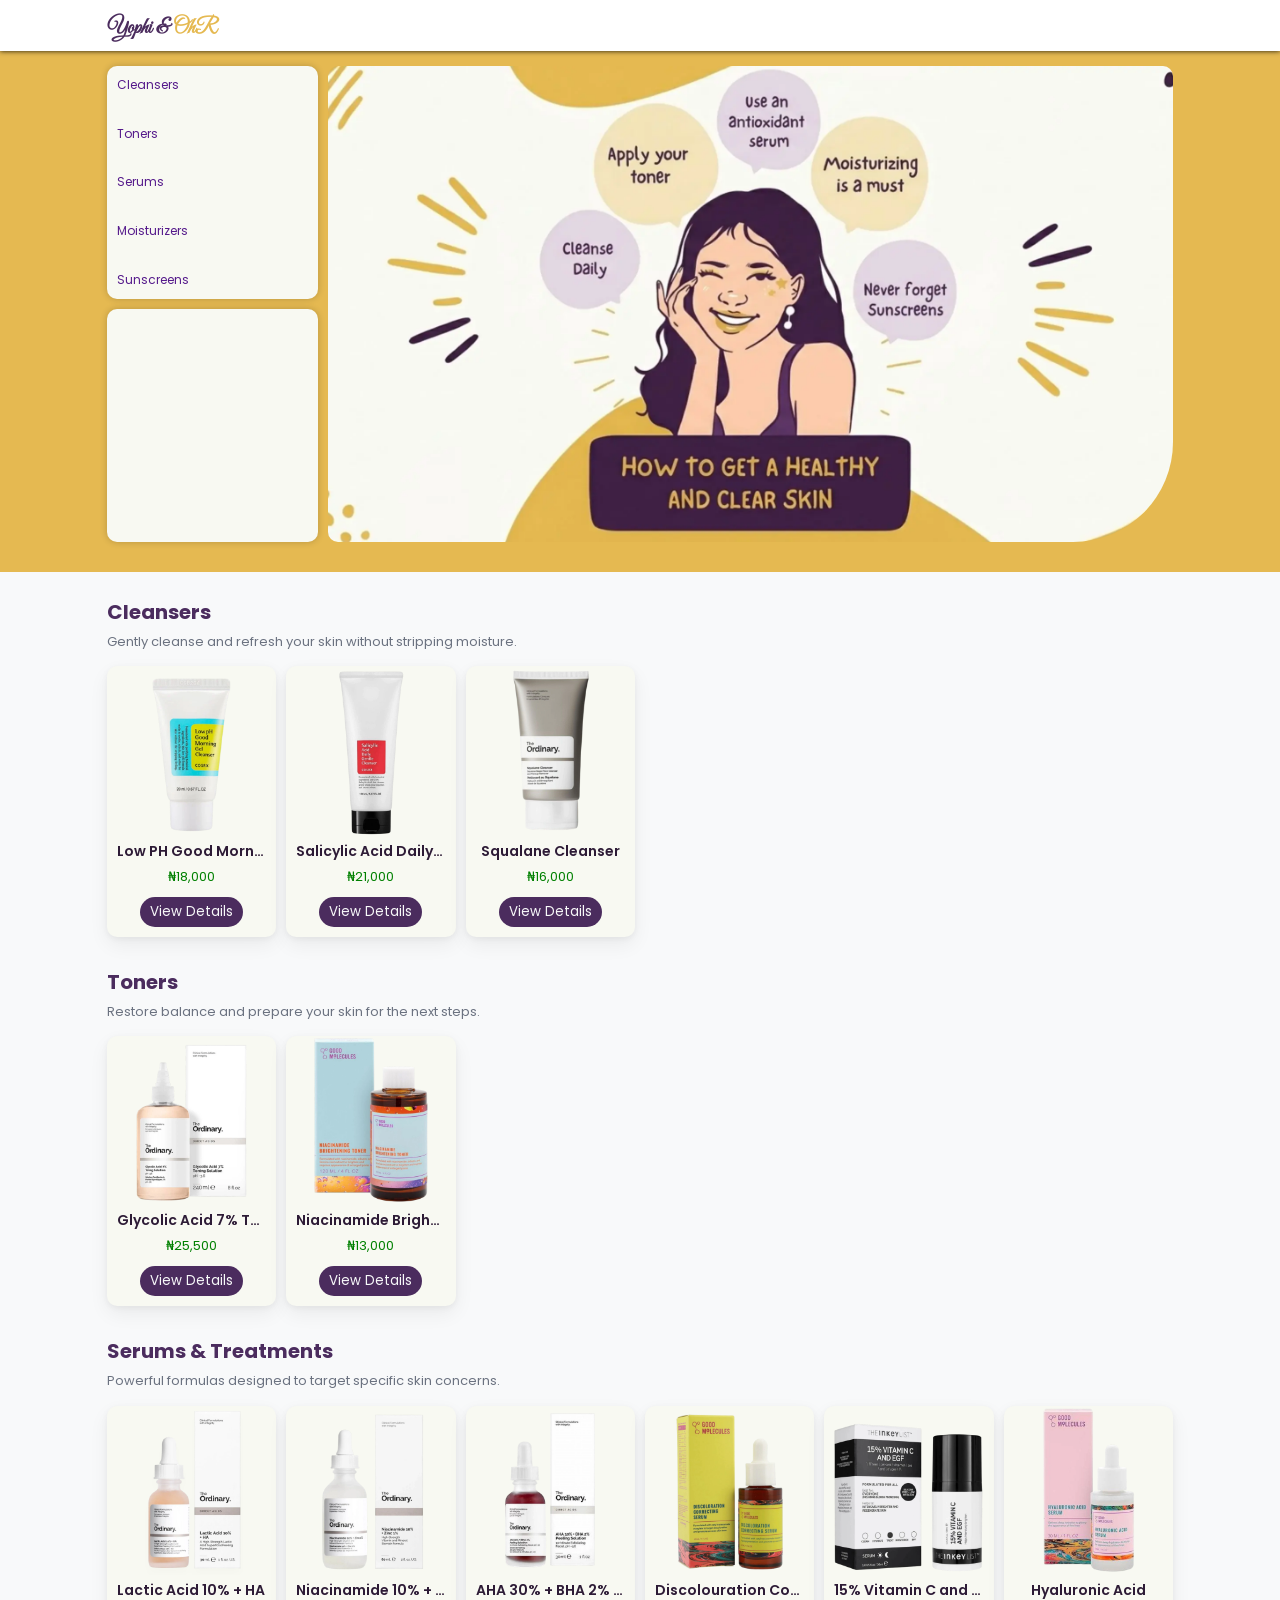
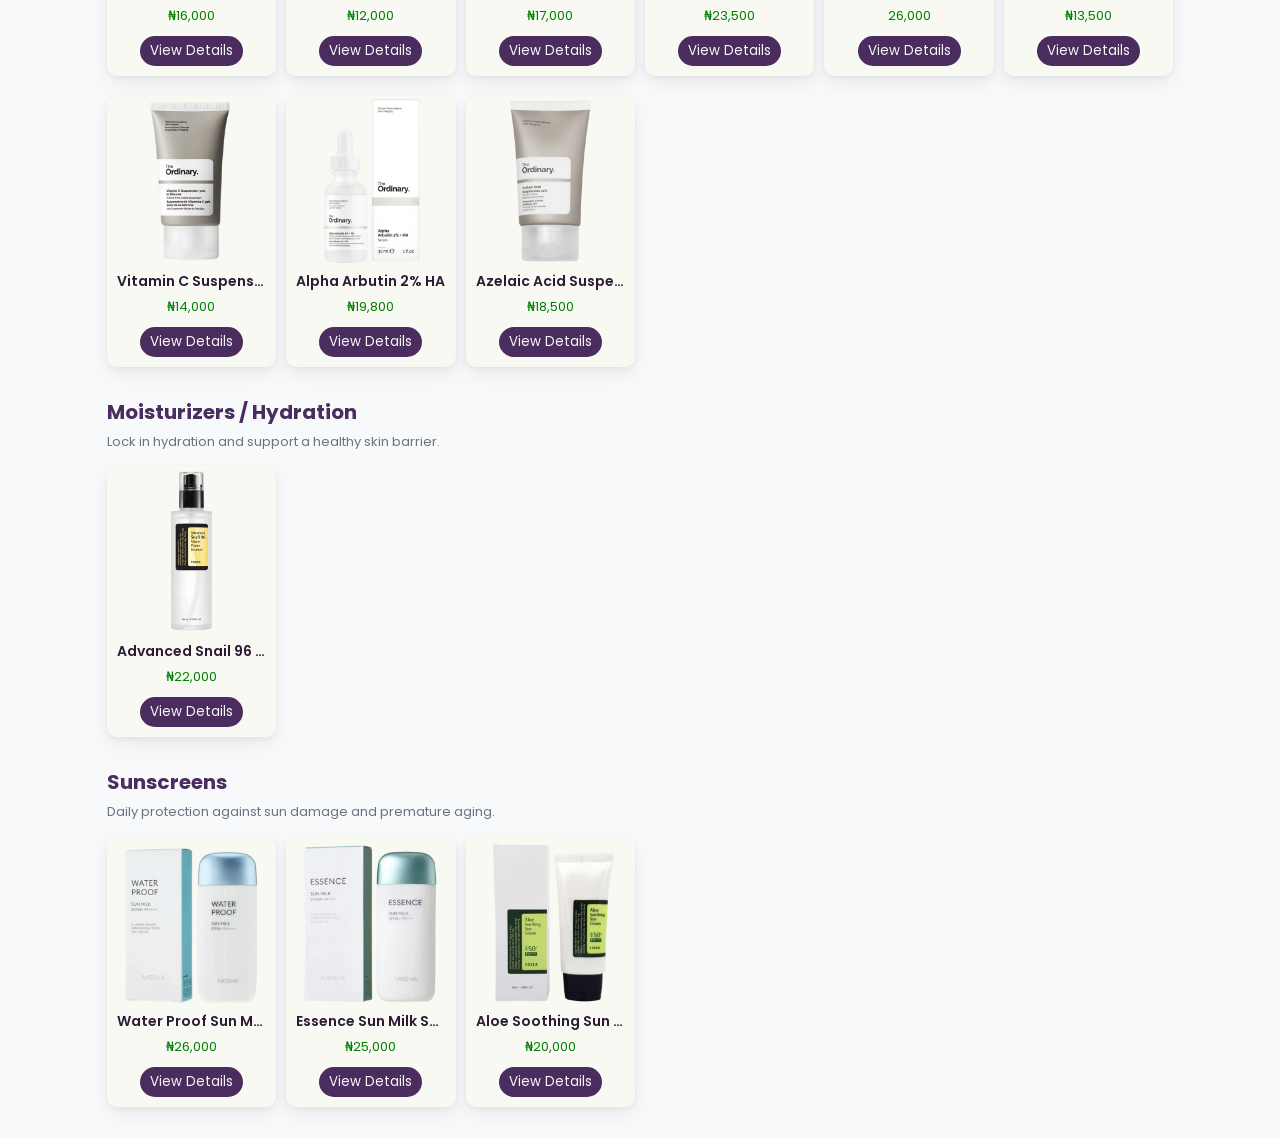
<file: index.html>
<!DOCTYPE html>
<html lang="en">

<head>
    <meta charset="UTF-8">
    <meta name="viewport" content="width=device-width, initial-scale=1.0">
    <title>Yophi&Ohr</title>
    <link rel="preconnect" href="https://fonts.googleapis.com">
    <link rel="preconnect" href="https://fonts.gstatic.com" crossorigin>
    <link
        href="https://fonts.googleapis.com/css2?family=Great+Vibes&family=Petit+Formal+Script&family=Poppins:ital,wght@0,100;0,200;0,300;0,400;0,500;0,600;0,700;0,800;0,900;1,100;1,200;1,300;1,400;1,500;1,600;1,700;1,800;1,900&display=swap"
        rel="stylesheet">
    <!-- <link rel="stylesheet" href="dist/output.css"> -->
    <link rel="stylesheet" href="style.css">
</head>

<body>
    <!--Header-->
    <header>
        <h1 class="logo"><span class="logo1">Yophi & </span><span class="logo2">OhR</span></h1>
    </header>
    


    <!-- <input type="text" class="searchbar" placeholder="Search"> -->


    <!--Promo Card-->
    <section class="banner-grid">
        <div class="sub-banner-grid">
            <div class="category">
                <a href="">Cleansers</a>
                <a href="">Toners</a>
                <a href="">Serums</a>
                <a href="">Moisturizers</a>
                <a href="">Sunscreens</a>
            </div>
            <div class="contact">

            </div>
        </div>
        <div class="banner">
            <img class="shadow-md" src="images/banner.webp" alt="">
        </div>

    </section>


    <!--sec1-->
    <section class="sec1">
        <h2>Cleansers</h2>
        <p class="subtitle">Gently cleanse and refresh your skin without stripping moisture.</p>
        <div class="product-grid">
            <div class="product">
                <img src="images/11.webp" alt="Low PH Good Morning Cleanser">
                <div class="product-text-wrapper">
                    <h3 class="product-name">Low PH Good Morning Cleanser</h3>
                    <p class="product-price">₦18,000</p>
                    <a href="productinfo.html?id=low-ph-cleanser">
                        <button>
                            <span>View Details</span>
                        </button>
                    </a>
                </div>
            </div>

            <div class="product">
                <img src="images/14.webp" alt="Salicylic Acid Daily Gentle Cleanser">
                <div class="product-text-wrapper">
                    <h3 class="product-name">Salicylic Acid Daily Gentle Cleanser</h3>
                    <p class="product-price">₦21,000</p>
                    <a href="productinfo.html?id=salicylic-cleanser">
                        <button>
                            <span>View Details</span>

                        </button>
                    </a>
                </div>
            </div>

            <div class="product">
                <img src="images/16.webp" alt="Squalane Cleanser">
                <div class="product-text-wrapper">
                    <h3 class="product-name">Squalane Cleanser</h3>
                    <p class="product-price">₦16,000</p>
                    <a href="productinfo.html?id=squalane-cleanser">
                        <button>
                            <span>View Details</span>

                        </button>
                    </a>
                </div>
            </div>

        </div>
    </section>

    <!--sec2-->
    <section class="sec2">
        <h2>Toners</h2>
        <p class="subtitle">Restore balance and prepare your skin for the next steps.</p>
        <div class="product-grid">
            <div class="product">
                <img src="images/4.webp" alt="Glycolic Acid 7% Toning Solution">
                <div class="product-text-wrapper">
                    <h3 class="product-name">Glycolic Acid 7% Toning Solution</h3>
                    <p class="product-price">₦25,500</p>
                    <a href="productinfo.html?id=glycolic-toner">
                        <button>
                            <span>View Details</span>
                        </button>
                    </a>
                </div>
            </div>

            <div class="product">
                <img src="images/7.webp" alt="Niacinamide Brightening Toner">
                <div class="product-text-wrapper">
                    <h3 class="product-name">Niacinamide Brightening Toner</h3>
                    <p class="product-price">₦13,000</p>
                    <a href="productinfo.html?id=niacinamide-toner">
                        <button>
                            <span>View Details</span>

                        </button>
                    </a>
                </div>
            </div>

        </div>
    </section>

    <!--sec3-->
    <section class="sec3">
        <h2>Serums & Treatments</h2>
        <p class="subtitle">Powerful formulas designed to target specific skin concerns.</p>
        <div class="product-grid">
            <div class="product">
                <img src="images/1.webp" alt="Lactic Acid 10% + HA">
                <div class="product-text-wrapper">
                    <h3 class="product-name">Lactic Acid 10% + HA</h3>
                    <p class="product-price">₦16,000</p>
                    <a href="productinfo.html?id=lactic-acid">
                        <button>
                            <span>View Details</span>
                        </button>
                    </a>
                </div>
            </div>

            <div class="product">
                <img src="images/2.webp" alt="">
                <div class="product-text-wrapper">
                    <h3 class="product-name">Niacinamide 10% + Zinc 1%</h3>
                    <p class="product-price">₦12,000</p>
                    <a href="productinfo.html?id=niacinamide-serum">
                        <button>
                            <span>View Details</span>

                        </button>
                    </a>
                </div>
            </div>

            <div class="product">
                <img src="images/3.webp" alt="AHA 30% + BHA 2% Peeling Solution">
                <div class="product-text-wrapper">
                    <h3 class="product-name">AHA 30% + BHA 2% Peeling Solution</h3>
                    <p class="product-price">₦17,000</p>
                    <a href="productinfo.html?id=aha-bha">
                        <button>
                            <span>View Details</span>

                        </button>
                    </a>
                </div>
            </div>

            <div class="product">
                <img src="images/5.webp" alt="Discolouration Correcting Serum">
                <div class="product-text-wrapper">
                    <h3 class="product-name">Discolouration Correcting Serum</h3>
                    <p class="product-price">₦23,500</p>
                    <a href="productinfo.html?id=discoloration-serum">
                        <button>
                            <span>View Details</span>
                        </button>
                    </a>
                </div>
            </div>

            <div class="product">
                <img src="images/6.webp" alt="15% Vitamin C and EGF Serum">
                <div class="product-text-wrapper">
                    <h3 class="product-name">15% Vitamin C and EGF Serum</h3>
                    <p class="product-price">26,000</p>
                    <a href="productinfo.html?id=vitamin-c-egf">
                        <button>
                            <span>View Details</span>

                        </button>
                    </a>
                </div>
            </div>

            <div class="product">
                <img src="images/8.webp" alt="Hyaluronic Acid">
                <div class="product-text-wrapper">
                    <h3 class="product-name">Hyaluronic Acid</h3>
                    <p class="product-price">₦13,500</p>
                    <a href="productinfo.html?id=hyaluronic-acid">
                        <button>
                            <span>View Details</span>

                        </button>
                    </a>
                </div>
            </div>

            <div class="product">
                <img src="images/15.webp" alt="Vitamin C Suspension 30% in Silicone">
                <div class="product-text-wrapper">
                    <h3 class="product-name">Vitamin C Suspension 30% in Silicone</h3>
                    <p class="product-price">₦14,000</p>
                    <a href="productinfo.html?id=vitamin-c-suspension">
                        <button>
                            <span>View Details</span>
                        </button>
                    </a>
                </div>
            </div>

            <div class="product">
                <img src="images/17.webp" alt="Alpha Arbutin 2% HA">
                <div class="product-text-wrapper">
                    <h3 class="product-name">Alpha Arbutin 2% HA</h3>
                    <p class="product-price">₦19,800</p>
                    <a href="productinfo.html?id=alpha-arbutin">
                        <button>
                            <span>View Details</span>

                        </button>
                    </a>
                </div>
            </div>

            <div class="product">
                <img src="images/18.webp" alt="Azelaic Acid Suspension 10%">
                <div class="product-text-wrapper">
                    <h3 class="product-name">Azelaic Acid Suspension 10%</h3>
                    <p class="product-price">₦18,500</p>
                    <a href="productinfo.html?id=azelaic-acid">
                        <button>
                            <span>View Details</span>

                        </button>
                    </a>
                </div>
            </div>

        </div>
    </section>

    <!--sec4-->
    <section class="sec4">
        <h2>Moisturizers / Hydration</h2>
        <p class="subtitle">Lock in hydration and support a healthy skin barrier.</p>
        <div class="product-grid">
            <div class="product">
                <img src="images/13.webp" alt="Advanced Snail 96 Mucin Power">
                <div class="product-text-wrapper">
                    <h3 class="product-name">Advanced Snail 96 Mucin Power</h3>
                    <p class="product-price">₦22,000</p>
                    <a href="productinfo.html?id=snail-mucin">
                        <button>
                            <span>View Details</span>
                        </button>
                    </a>
                </div>
            </div>
        </div>
    </section>

    <!--sec5-->
    <section class="sec5">
        <h2>Sunscreens</h2>
        <p class="subtitle">Daily protection against sun damage and premature aging.</p>
        <div class="product-grid">
            <div class="product">
                <img src="images/9.webp" alt="Water Proof Sun Milk SPF 50+ PA+++">
                <div class="product-text-wrapper">
                    <h3 class="product-name">Water Proof Sun Milk SPF 50+ PA+++</h3>
                    <p class="product-price">₦26,000</p>
                    <a href="productinfo.html?id=waterproof-sunmilk">
                        <button>
                            <span>View Details</span>
                        </button>
                    </a>
                </div>
            </div>

            <div class="product">
                <img src="images/10.webp" alt="Essence Sun Milk SPF 50+ PA+++">
                <div class="product-text-wrapper">
                    <h3 class="product-name">Essence Sun Milk SPF 50+ PA+++</h3>
                    <p class="product-price">₦25,000</p>
                    <a href="productinfo.html?id=essence-sunmilk">
                        <button>
                            <span>View Details</span>

                        </button>
                    </a>
                </div>
            </div>

            <div class="product">
                <img src="images/12.webp" alt="Aloe Soothing Sun Cream SPF 50+ PA+++">
                <div class="product-text-wrapper">
                    <h3 class="product-name">Aloe Soothing Sun Cream SPF 50+ PA+++</h3>
                    <p class="product-price">₦20,000</p>
                    <a href="productinfo.html?id=aloe-suncream">
                        <button>
                            <span>View Details</span>

                        </button>
                    </a>
                </div>
            </div>

        </div>
    </section>


    <!--Bottom Nav-->
    <!-- <nav class="bottom-nav">
        <a href="#" class="nav-item">
            <svg xmlns="http://www.w3.org/2000/svg" width="24" height="24" viewBox="0 0 24 24" fill="none"
                stroke="currentColor" stroke-width="2" stroke-linecap="round" stroke-linejoin="round">
                <path d="m3 9 9-7 9 7v11a2 2 0 0 1-2 2H5a2 2 0 0 1-2-2z" />
                <polyline points="9 22 9 12 15 12 15 22" />
            </svg>
            <span>Home</span>
        </a>

        <a href="#" class="nav-item">
            <svg xmlns="http://www.w3.org/2000/svg" width="24" height="24" viewBox="0 0 24 24" fill="none"
                stroke="currentColor" stroke-width="2" stroke-linecap="round" stroke-linejoin="round">
                <rect x="3" y="3" width="7" height="7"></rect>
                <rect x="14" y="3" width="7" height="7"></rect>
                <rect x="14" y="14" width="7" height="7"></rect>
                <rect x="3" y="14" width="7" height="7"></rect>
            </svg>
            <span>Categories</span>
        </a>

        <a href="#" class="nav-item">
            <svg xmlns="http://www.w3.org/2000/svg" width="24" height="24" viewBox="0 0 24 24" fill="none"
                stroke="currentColor" stroke-width="2" stroke-linecap="round" stroke-linejoin="round">
                <path d="M6 2 3 6v14a2 2 0 0 0 2 2h14a2 2 0 0 0 2-2V6l-3-4Z" />
                <line x1="3" y1="6" x2="21" y2="6" />
                <path d="M16 10a4 4 0 0 1-8 0" />
            </svg>
            <span>Cart</span>
        </a>

        <a href="#" class="nav-item">
            <svg xmlns="http://www.w3.org/2000/svg" width="24" height="24" viewBox="0 0 24 24" fill="none"
                stroke="currentColor" stroke-width="2" stroke-linecap="round" stroke-linejoin="round">
                <path d="M19 21v-2a4 4 0 0 0-4-4H9a4 4 0 0 0-4 4v2" />
                <circle cx="12" cy="7" r="4" />
            </svg>
            <span>Profile</span>
        </a>
    </nav> -->
</body>

</html>
</file>
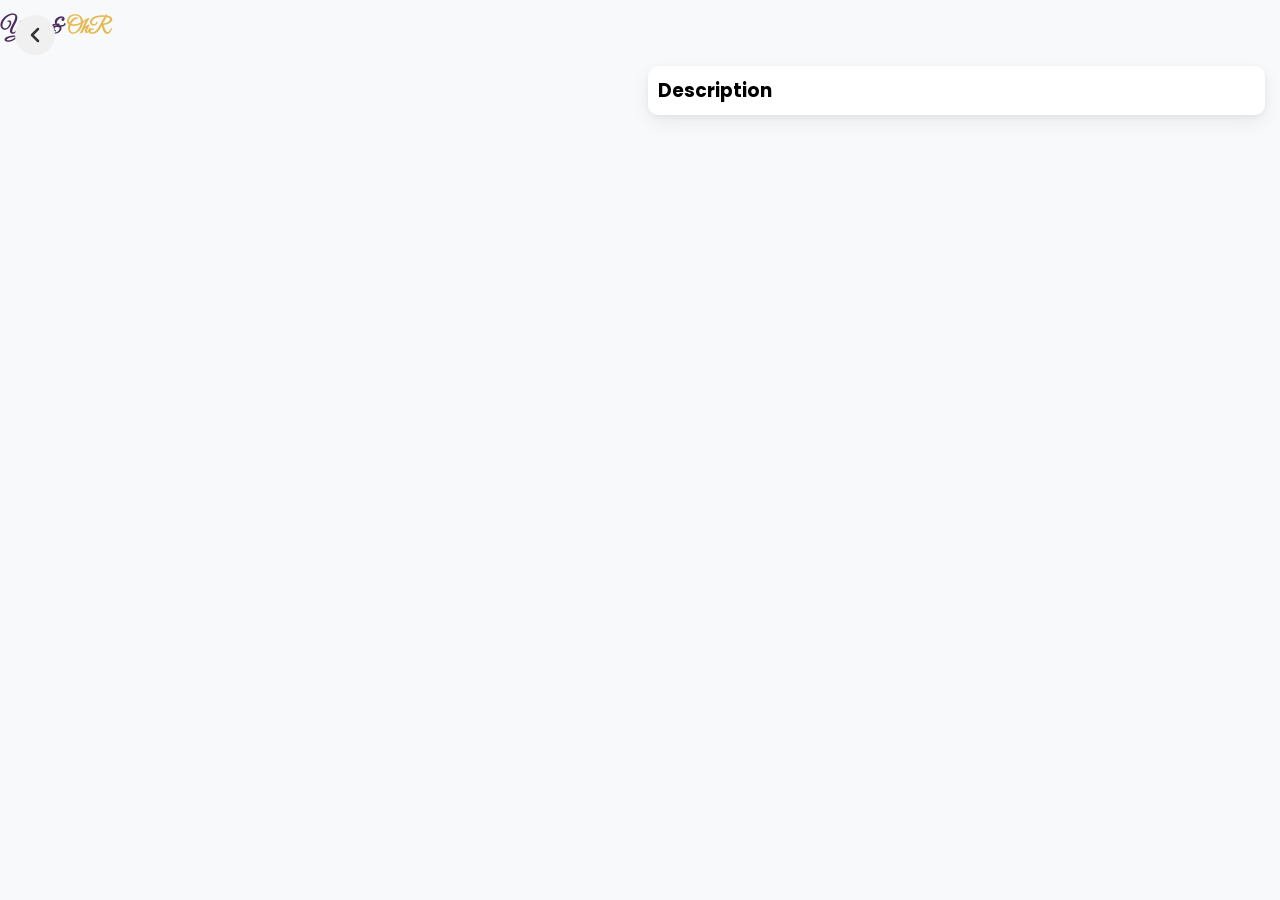
<file: productinfo.html>
<!DOCTYPE html>
<html lang="en">

<head>
    <meta charset="UTF-8">
    <meta name="viewport" content="width=device-width, initial-scale=1.0">
    <title>Yophi&Ohr</title>
    <link rel="preconnect" href="https://fonts.googleapis.com">
    <link rel="preconnect" href="https://fonts.gstatic.com" crossorigin>
    <link
        href="https://fonts.googleapis.com/css2?family=Great+Vibes&family=Petit+Formal+Script&family=Poppins:ital,wght@0,100;0,200;0,300;0,400;0,500;0,600;0,700;0,800;0,900;1,100;1,200;1,300;1,400;1,500;1,600;1,700;1,800;1,900&display=swap"
        rel="stylesheet">
    <link rel="stylesheet" href="style.css">
</head>

<body>
    <a href="index.html" class="back-btn">
        <svg width="40" height="40" viewBox="0 0 40 40" fill="none">
            <circle cx="20" cy="20" r="20" fill="#f0f0f0" />
            <path d="M23 26L17 20L23 14" stroke="#333" stroke-width="2.5" stroke-linecap="round"
                stroke-linejoin="round" />
        </svg>
    </a>

    <!--Header-->
    <h1 class="logo"><span class="logo1">Yophi & </span><span class="logo2">OhR</span></h1>

    <section class="product-overview-grid">
        <div>
            <img class="productinfo-img">
            <h1 class="productinfo-name"></h1>
            <p class="productinfo-price"></p>
        </div>

        <div class="product-overview-textcontent">
            <h3>Description</h3>
            <p class="productinfo-desc"></p>
        </div>
    </section>


    <script src="products.js"></script>
    <script src="product.js"></script>
</body>

</html>
</file>
<file: style.css>
* {
    margin: 0;
    padding: 0;
    box-sizing: border-box;
}

:root {
    --grey: #F8F9FA;
    --purple: #4B2C5E;
    --yellow: #E5B951;
}

a {
    text-decoration: none;
}

img {
    max-width: 100%;
    height: auto;
    display: block;
}

html {
    scroll-behavior: smooth;
}

body {
    width: 100%;
    font-family: "Poppins", sans-serif;
    background-color: var(--grey);
    position: relative;
}

/* ========================
   HEADER / UI
======================== */
header{
    width: 100%;
    box-shadow: 0 0 5px rgba(0, 0, 0, 0.9);
    background-color: white;
    position: fixed;
    padding: 0 8.33%;
    z-index: 1000;
}
.logo {
    padding: 10px 0;
    /* text-align: center; */
    font-size: 1.3rem;
}

.logo1 {
    color: var(--purple);
    font-family: "Great Vibes", cursive;
}

.logo2 {
    color: var(--yellow);
    font-family: "Great Vibes", cursive;
}

.back-btn {
    position: fixed;
    left: 15px;
    top: 15px;
}

/* ========================
   SEARCH
======================== */

.searchbar {
    display: block;
    width: calc(100% - 30px);
    margin: auto;
    padding: 10px 15px;
    border-radius: 999px;
    background-color: var(--grey);
    color: #fff;
    border: none;
    outline: none;
    font-family: "poppins", sans-serif;

    position: sticky;
    top: 10px;
    z-index: 100;
    box-shadow: 0 10px 20px rgba(0, 0, 0, 0.8);
}

.searchbar::placeholder {
    font-family: 'poppins', sans-serif;
}

/* ========================
   BANNER-GRID
======================== */
.banner-grid {
    background-color: var(--yellow);
    padding-top: 66px;
    padding-bottom: 15px;
    position: relative;
}

.sub-banner-grid {
    display: none;
}

.category {
    display: none;
}

.banner {
    border-radius: 10px;
    overflow: hidden;
    /* box-shadow: 0 0px 7px rgba(0, 0, 0, 0.2); */
    border-bottom-right-radius: 100px;
}

.contact {
    display: none;
}

/* ========================
   SECTIONS
======================== */

section {
    margin-bottom: 25px;
    padding: 0 15px;
}

section h2 {
    color: var(--purple);
    font-size: 20px;
    text-transform: capitalize;
}

section .subtitle {
    color: #6B7280;
    font-size: 13px;
    margin: 5px 0 15px;
    line-height: 1.5;
}

/* ========================
   PRODUCT GRID (MOBILE FIRST)
======================== */

.product-grid {
    display: grid;
    grid-template-columns: repeat(12, 1fr);
    gap: 10px;
    row-gap: 20px;
    max-width: 1440px;
    margin: 0 auto 30px;
}

/* MOBILE DEFAULT */
.product {
    grid-column: span 6;
    /* 2 per row */
    background-color: #F8F9F2;
    border-radius: 10px;
    text-align: center;
    box-shadow:
        0 2px 6px rgba(0, 0, 0, 0.05),
        0 8px 20px rgba(0, 0, 0, 0.06);
    overflow: hidden;
}

.product img {
    border-radius: 10px 10px 0 0;
    transition: transform 0.3s ease;
}

.product img:hover {
    transform: translateY(-5px) scale(1.05);
}

.product-text-wrapper {
    padding: 0 10px 10px;
}

.product-name {
    color: #2D1B36;
    text-align: center;
    padding: 5px 0;
    font-size: 14px;
    font-weight: 600;
    text-overflow: ellipsis;
    white-space: nowrap;
    overflow: hidden;
}

.product-price {
    font-size: 13px;
    color: green;
    text-align: center;
}

.product button {
    background-color: var(--purple);
    padding: 5px 10px;
    border: none;
    border-radius: 999px;
    color: var(--grey);
    font-family: "poppins", sans-serif;
    margin-top: 10px;
}

/* ========================
   PRODUCT DETAILS
======================== */

.product-overview-grid {
    padding: 15px;
    display: grid;
    gap: 15px;
}

.product-overview-textcontent {
    background-color: #fff;
    padding: 10px;
    border-radius: 10px;
    box-shadow:
        0 2px 6px rgba(0, 0, 0, 0.05),
        0 8px 20px rgba(0, 0, 0, 0.06);
}

.productinfo-name {
    color: #2D1B36;
    padding: 5px 0;
    font-size: 14px;
    font-weight: 600;
    text-overflow: ellipsis;
    white-space: nowrap;
    overflow: hidden;
}

.productinfo-price {
    font-size: 13px;
    color: green;
}

.productinfo-img {
    background: linear-gradient(to bottom, var(--purple), #F8F9F2);
    border-radius: 10px 10px 0 0;
    transition: transform 0.3s ease;
}

/* ========================
   BOTTOM NAV
======================== */

.bottom-nav {
    position: fixed;
    bottom: 0;
    left: 0;
    right: 0;
    width: 100%;
    padding: 5px;
    display: flex;
    justify-content: space-around;
    align-items: center;
    border-top: 1px solid #333;
    z-index: 2000;
    backdrop-filter: blur(15px);
    -webkit-backdrop-filter: blur(10px);
}

.nav-item {
    display: flex;
    flex-direction: column;
    align-items: center;
    color: #fff;
    font-size: 10px;
    gap: 4px;
}

.nav-item svg {
    width: 22px;
    height: 22px;
    stroke: #fff;
    transition: 0.3s;
}

.nav-item:hover svg,
.nav-item:active svg {
    stroke: #DC2626;
    transform: translateY(-2px);
}

.nav-item:hover span {
    color: #DC2626;
}

/* ========================
   MEDIA QUERIES (MOBILE → DESKTOP)
======================== */

/* Small tablets */
@media (min-width: 480px) {
    .product {
        grid-column: span 4;
        /* 3 per row */
    }


}

/* Tablets */
@media (min-width: 768px) {
    section {
        padding: 0 8.33%;
    }

    .product {
        grid-column: span 3;
        /* 4 per row */
    }

    .banner-grid {
        display: grid;
        padding: 30px 8.33%;
        padding-top: 66px;
        grid-template-columns: 1fr 4fr;
        gap: 10px;

    }

    .sub-banner-grid {
        display: grid;
        grid-template-rows: 1fr 1fr;
        gap: 10px;
    }

    .category {
        display: flex;
        flex-direction: column;
        justify-content: space-between;
        border-radius: 10px;
        background-color: #F8F9F2;
        box-shadow: 0 0px 7px rgba(0, 0, 0, 0.2);
        padding: 10px;
        font-size: 12px;
    }

    .banner {
        width: 100%;
        margin: 0;
    }

    .contact {
        display: block;
        border-radius: 10px;
        background-color: #F8F9F2;
        box-shadow: 0 0px 7px rgba(0, 0, 0, 0.2);
    }

    .product-overview-grid {
        grid-template-columns: repeat(2, 1fr);
    }
}

/* Desktop */
@media (min-width: 1024px) {
    .product {
        grid-column: span 2;
        /* 6 per row */
    }
}
</file>
